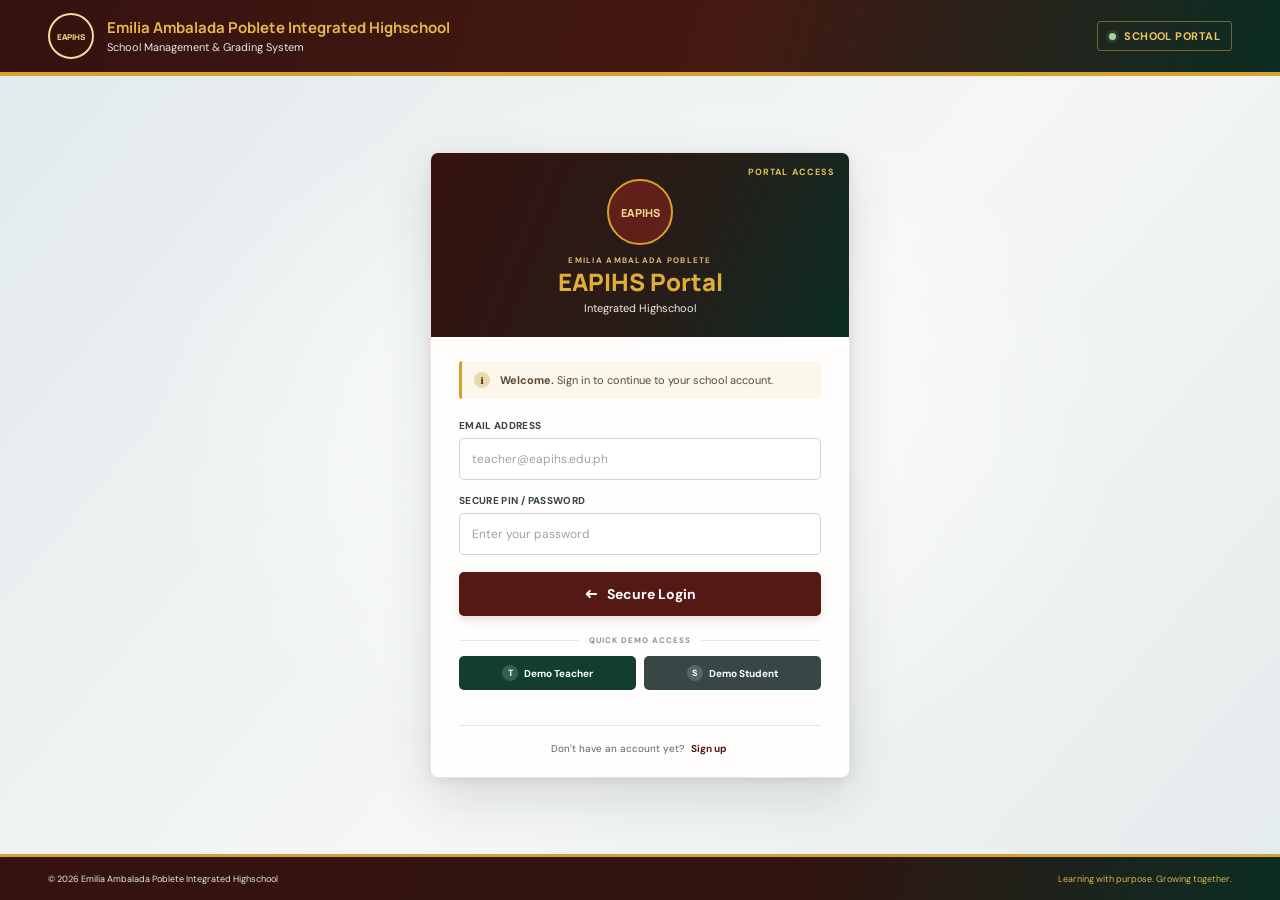
<file: app/index.html>
<!doctype html>
<html lang="en">
  <head>
    <meta charset="UTF-8" />
    <meta name="viewport" content="width=device-width, initial-scale=1.0" />
    <meta name="theme-color" content="#401613" />
    <meta
      name="description"
      content="EAPIHS school portal sign in and account registration."
    />
    <title>EAPIHS Portal | Sign in</title>
    <link rel="preconnect" href="https://fonts.googleapis.com" />
    <link rel="preconnect" href="https://fonts.gstatic.com" crossorigin />
    <link
      href="https://fonts.googleapis.com/css2?family=DM+Sans:wght@400;500;600;700&family=Manrope:wght@600;700;800&display=swap"
      rel="stylesheet"
    />
    <link rel="stylesheet" href="styles.css" />
    <script src="app.js" defer></script>
  </head>
  <body>
    <div class="page-shell">
      <header class="topbar">
        <a class="school-brand" href="#main" aria-label="EAPIHS Portal home">
          <span class="school-seal" aria-hidden="true">EAPIHS</span>
          <span class="school-copy">
            <strong>Emilia Ambalada Poblete Integrated Highschool</strong>
            <span>School Management &amp; Grading System</span>
          </span>
        </a>
        <span class="portal-label"><span class="status-dot"></span> School Portal</span>
      </header>

      <main id="main" class="main-content">
        <section class="auth-card" aria-labelledby="portal-title">
          <div class="card-heading">
            <span class="card-version">PORTAL ACCESS</span>
            <div class="large-seal" aria-hidden="true">EAPIHS</div>
            <p class="eyebrow">EMILIA AMBALADA POBLETE</p>
            <h1 id="portal-title">EAPIHS Portal</h1>
            <p class="school-full-name">Integrated Highschool</p>
          </div>

          <div class="card-body">
            <div class="notice" role="note">
              <span class="notice-mark" aria-hidden="true">i</span>
              <p><strong>Welcome.</strong> Sign in to continue to your school account.</p>
            </div>

            <form id="auth-form" novalidate>
              <div class="field-group" id="name-field" hidden>
                <label for="full-name">FULL NAME (SURNAME FIRST)</label>
                <input id="full-name" name="name" type="text" autocomplete="name" aria-describedby="full-name-hint" placeholder="Surname, First, Middle Name" />
                <span class="field-hint" id="full-name-hint">Ilagay muna ang apelyido, kasunod ang first name at middle name. Halimbawa: Dela Cruz, Juan Miguel Santos.</span>
              </div>

              <div class="field-group" id="lrn-field" hidden>
                <label for="lrn">LEARNER REFERENCE NUMBER (LRN)</label>
                <input id="lrn" name="lrn" type="text" inputmode="numeric" pattern="[0-9]{12}" maxlength="12" aria-describedby="lrn-hint" placeholder="12-digit LRN" />
                <span class="field-hint" id="lrn-hint">Enter the 12-digit LRN of the student. It will be used to create the QR code.</span>
              </div>

              <div class="field-group">
                <label for="email">EMAIL ADDRESS</label>
                <input
                  id="email"
                  name="email"
                  type="email"
                  autocomplete="email"
                  placeholder="teacher@eapihs.edu.ph"
                  required
                />
              </div>

              <div class="field-group" id="role-field" hidden>
                <label for="role">ACCOUNT TYPE</label>
                <select id="role" name="role">
                  <option value="teacher">Teacher</option>
                  <option value="student">Student</option>
                </select>
              </div>

              <div class="field-group">
                <label for="password" id="password-label">SECURE PIN / PASSWORD</label>
                <input
                  id="password"
                  name="password"
                  type="password"
                  autocomplete="current-password"
                  placeholder="Enter your password"
                  required
                />
              </div>

              <button class="primary-button" id="submit-button" type="submit">
                <span class="button-arrow" aria-hidden="true">&#10140;</span>
                <span id="submit-label">Secure Login</span>
              </button>
            </form>

            <div class="demo-divider"><span>QUICK DEMO ACCESS</span></div>
            <div class="demo-actions">
              <button class="demo-button teacher-button" type="button" data-demo="teacher">
                <span aria-hidden="true">T</span> Demo Teacher
              </button>
              <button class="demo-button student-button" type="button" data-demo="student">
                <span aria-hidden="true">S</span> Demo Student
              </button>
            </div>

            <p class="form-status" id="form-status" role="status" aria-live="polite"></p>

            <div class="mode-switch">
              <span id="mode-prompt">Don't have an account yet?</span>
              <button id="mode-toggle" class="text-button" type="button">Sign up</button>
            </div>
          </div>
        </section>
      </main>

      <footer class="footer">
        <span>&copy; 2026 Emilia Ambalada Poblete Integrated Highschool</span>
        <span class="footer-accent">Learning with purpose. Growing together.</span>
      </footer>
    </div>
  </body>
</html>
</file>
<file: app/styles.css>
:root {
  font-family: "DM Sans", sans-serif;
  color: #26342f;
  background: #e9eff0;
  font-synthesis: none;
  text-rendering: optimizeLegibility;
  --maroon: #541914;
  --maroon-dark: #35120f;
  --green: #123d30;
  --green-dark: #0b2d24;
  --gold: #d6a12d;
  --ink: #29352f;
  --muted: #77817d;
  --line: #d8dfdc;
  --paper: #fffefd;
}

* {
  box-sizing: border-box;
}

body {
  min-width: 320px;
  min-height: 100vh;
  margin: 0;
}

button,
input,
select {
  font: inherit;
}

button {
  cursor: pointer;
}

.page-shell {
  display: flex;
  min-height: 100vh;
  flex-direction: column;
  background:
    radial-gradient(ellipse at 50% 48%, rgba(255, 255, 255, 0.9) 0, rgba(255, 255, 255, 0) 54%),
    linear-gradient(130deg, #e1e9ec 0%, #f5f7f6 54%, #e4ebec 100%);
}

.topbar {
  display: flex;
  min-height: 76px;
  align-items: center;
  justify-content: space-between;
  gap: 20px;
  padding: 10px clamp(18px, 4vw, 48px);
  color: #fff;
  background: linear-gradient(105deg, var(--maroon-dark), #451912 56%, var(--green-dark));
  border-bottom: 4px solid var(--gold);
}

.school-brand {
  display: flex;
  min-width: 0;
  align-items: center;
  gap: 13px;
  color: inherit;
  text-decoration: none;
}

.school-seal,
.large-seal {
  display: grid;
  flex: 0 0 auto;
  place-items: center;
  border: 2px solid #f5daa0;
  border-radius: 50%;
  color: #f3d58e;
  font-family: "Manrope", sans-serif;
  font-weight: 800;
}

.school-seal {
  width: 46px;
  height: 46px;
  font-size: 8px;
}

.school-copy {
  display: grid;
  gap: 3px;
}

.school-copy strong {
  color: #e4b849;
  font-family: "Manrope", sans-serif;
  font-size: 15px;
  line-height: 1.2;
}

.school-copy span {
  color: #e6e9e6;
  font-size: 11px;
}

.portal-label {
  display: inline-flex;
  flex: 0 0 auto;
  align-items: center;
  gap: 8px;
  padding: 7px 11px;
  border: 1px solid rgba(222, 177, 69, 0.45);
  border-radius: 3px;
  color: #f1c45a;
  font-size: 11px;
  font-weight: 700;
  letter-spacing: 0.04em;
  text-transform: uppercase;
}

.status-dot {
  width: 7px;
  height: 7px;
  border-radius: 50%;
  background: #a8d2a1;
  box-shadow: 0 0 0 3px rgba(168, 210, 161, 0.12);
}

.main-content {
  display: grid;
  flex: 1;
  place-items: center;
  padding: 44px 20px;
}

.auth-card {
  width: min(100%, 420px);
  overflow: hidden;
  border: 1px solid rgba(84, 25, 20, 0.12);
  border-radius: 8px;
  background: var(--paper);
  box-shadow: 0 18px 50px rgba(35, 46, 42, 0.14), 0 3px 10px rgba(84, 25, 20, 0.08);
  animation: rise-in 450ms ease-out both;
}

.card-heading {
  position: relative;
  display: flex;
  min-height: 184px;
  flex-direction: column;
  align-items: center;
  justify-content: center;
  padding: 25px 24px 20px;
  color: white;
  background: linear-gradient(112deg, var(--maroon-dark), #271d18 58%, var(--green-dark));
  text-align: center;
}

.card-version {
  position: absolute;
  top: 13px;
  right: 14px;
  color: #e9bf58;
  font-size: 9px;
  font-weight: 700;
  letter-spacing: 0.12em;
}

.large-seal {
  width: 66px;
  height: 66px;
  margin-bottom: 10px;
  border-color: var(--gold);
  background: rgba(111, 34, 27, 0.8);
  font-size: 11px;
}

.eyebrow {
  margin: 0 0 3px;
  color: #d9bb72;
  font-size: 8px;
  font-weight: 700;
  letter-spacing: 0.16em;
}

h1 {
  margin: 0;
  color: #e0ad38;
  font-family: "Manrope", sans-serif;
  font-size: 24px;
  font-weight: 800;
  line-height: 1.2;
}

.school-full-name {
  margin: 4px 0 0;
  color: #f0ece8;
  font-size: 11px;
}

.card-body {
  padding: 24px 28px 20px;
}

.notice {
  display: flex;
  align-items: flex-start;
  gap: 10px;
  margin-bottom: 20px;
  padding: 11px 12px;
  border-left: 3px solid var(--gold);
  border-radius: 3px;
  background: #fbf7eb;
  color: #5a4931;
}

.notice-mark {
  display: grid;
  width: 16px;
  height: 16px;
  flex: 0 0 auto;
  place-items: center;
  border-radius: 50%;
  background: #ead9ad;
  color: var(--maroon);
  font-family: Georgia, serif;
  font-size: 11px;
  font-weight: 700;
}

.notice p {
  margin: 0;
  font-size: 11px;
  line-height: 1.5;
}

.field-group {
  display: grid;
  gap: 6px;
  margin-bottom: 14px;
}

.field-group[hidden] {
  display: none;
}

.field-group label {
  color: #36433f;
  font-size: 10px;
  font-weight: 700;
  letter-spacing: 0.035em;
}

.field-hint {
  margin-top: -2px;
  color: #737f79;
  font-size: 10px;
  line-height: 1.45;
}

.field-group input,
.field-group select {
  width: 100%;
  min-height: 42px;
  padding: 0 12px;
  border: 1px solid #ccd6d2;
  border-radius: 5px;
  outline: none;
  background: #fff;
  color: #29352f;
  font-size: 12px;
  transition: border-color 150ms ease, box-shadow 150ms ease;
}

.field-group input::placeholder {
  color: #9ba5a1;
}

.field-group input:focus,
.field-group select:focus {
  border-color: var(--green);
  box-shadow: 0 0 0 3px rgba(18, 61, 48, 0.12);
}

.primary-button {
  display: flex;
  width: 100%;
  min-height: 44px;
  align-items: center;
  justify-content: center;
  gap: 9px;
  margin-top: 17px;
  border: 0;
  border-radius: 5px;
  background: var(--maroon);
  color: white;
  font-size: 14px;
  font-weight: 700;
  box-shadow: 0 4px 10px rgba(84, 25, 20, 0.14);
  transition: background 150ms ease, transform 150ms ease;
}

.primary-button:hover {
  transform: translateY(-1px);
  background: #6a211b;
}

.primary-button:focus-visible,
.demo-button:focus-visible,
.text-button:focus-visible {
  outline: 3px solid rgba(214, 161, 45, 0.65);
  outline-offset: 2px;
}

.button-arrow {
  font-size: 16px;
  transform: rotate(180deg);
}

.demo-divider {
  display: flex;
  align-items: center;
  gap: 10px;
  margin: 19px 0 11px;
  color: #8b9691;
  font-size: 8px;
  font-weight: 700;
  letter-spacing: 0.12em;
}

.demo-divider::before,
.demo-divider::after {
  height: 1px;
  flex: 1;
  background: #e5e9e7;
  content: "";
}

.demo-actions {
  display: grid;
  grid-template-columns: 1fr 1fr;
  gap: 8px;
}

.demo-button {
  display: flex;
  min-height: 34px;
  align-items: center;
  justify-content: center;
  gap: 6px;
  border: 0;
  border-radius: 5px;
  color: white;
  font-size: 10px;
  font-weight: 700;
  transition: filter 150ms ease, transform 150ms ease;
}

.demo-button:hover {
  transform: translateY(-1px);
  filter: brightness(1.12);
}

.demo-button span {
  display: grid;
  width: 16px;
  height: 16px;
  place-items: center;
  border-radius: 50%;
  background: rgba(255, 255, 255, 0.17);
  font-size: 9px;
}

.teacher-button {
  background: var(--green);
}

.student-button {
  background: #384746;
}

.form-status {
  min-height: 15px;
  margin: 9px 0 0;
  color: var(--green);
  font-size: 10px;
  line-height: 1.45;
  text-align: center;
}

.form-status[data-state="error"] {
  color: var(--maroon);
}

.mode-switch {
  display: flex;
  flex-wrap: wrap;
  align-items: center;
  justify-content: center;
  gap: 4px;
  margin-top: 11px;
  padding-top: 14px;
  border-top: 1px solid #e3e8e5;
  color: #596560;
  font-size: 10px;
}

.text-button {
  padding: 2px 3px;
  border: 0;
  background: transparent;
  color: var(--maroon);
  font-size: inherit;
  font-weight: 700;
}

.text-button:hover {
  text-decoration: underline;
}

.footer {
  display: flex;
  min-height: 46px;
  align-items: center;
  justify-content: space-between;
  gap: 16px;
  padding: 10px clamp(18px, 4vw, 48px);
  border-top: 3px solid var(--gold);
  background: linear-gradient(105deg, var(--maroon-dark), #32140f 62%, var(--green-dark));
  color: #e6e8e5;
  font-size: 9px;
}

.footer-accent {
  color: #e1b54a;
}

@keyframes rise-in {
  from {
    opacity: 0;
    transform: translateY(12px);
  }

  to {
    opacity: 1;
    transform: translateY(0);
  }
}

@media (max-width: 560px) {
  .topbar {
    min-height: 68px;
    gap: 8px;
    padding-inline: 14px;
  }

  .school-brand {
    gap: 9px;
  }

  .school-seal {
    width: 39px;
    height: 39px;
    font-size: 7px;
  }

  .school-copy strong {
    max-width: 230px;
    font-size: 11px;
  }

  .school-copy span {
    max-width: 230px;
    font-size: 9px;
  }

  .portal-label {
    padding: 6px 7px;
    font-size: 8px;
  }

  .portal-label .status-dot {
    width: 6px;
    height: 6px;
  }

  .main-content {
    padding: 28px 14px;
  }

  .auth-card {
    max-width: 390px;
  }

  .card-body {
    padding: 21px 20px 18px;
  }

  .footer {
    align-items: flex-start;
    flex-direction: column;
    gap: 4px;
    padding: 10px 16px;
    line-height: 1.4;
  }
}

@media (max-width: 390px) {
  .topbar {
    flex-wrap: wrap;
  }
}

@media (prefers-reduced-motion: reduce) {
  *,
  *::before,
  *::after {
    animation-duration: 0.01ms !important;
    animation-iteration-count: 1 !important;
    scroll-behavior: auto !important;
    transition-duration: 0.01ms !important;
  }
}
</file>
